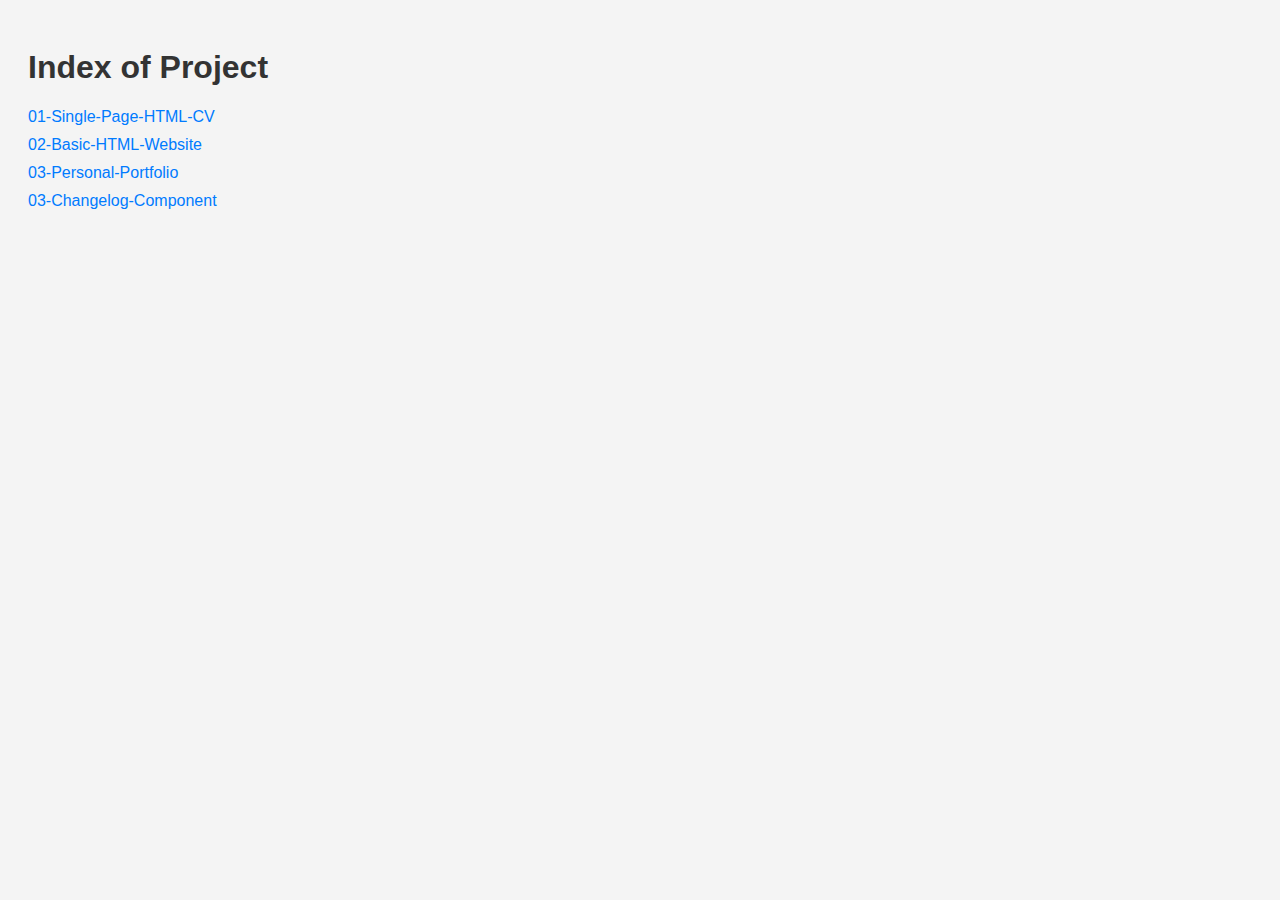
<file: index.html>
<!DOCTYPE html>
<html lang="en">

<head>
    <meta charset="UTF-8">
    <meta name="viewport" content="width=device-width, initial-scale=1.0">
    <title>Index of Project</title>
    <style>
        body {
            font-family: Arial, sans-serif;
            background-color: #f4f4f4;
            color: #333;
            padding: 20px;
        }
        ul {
            list-style-type: none;
            padding: 0;
        }
        li {
            margin: 10px 0;
        }
        a {
            text-decoration: none;
            color: #007BFF;
        }
        a:hover {
            text-decoration: underline;
        }
    </style>
</head>

<body>
    <h1>Index of Project</h1>
    <ul>
        <li><a href="./01-Single-Page-HTML-CV/index.html">01-Single-Page-HTML-CV</a></li>
        <li><a href="./02-Basic-HTML-Website/index.html">02-Basic-HTML-Website</a></li>
        <li><a href="./03-Personal-Portfolio/index.html">03-Personal-Portfolio</a></li>
        <li><a href="./03-Chengelog-Component/index.html">03-Changelog-Component</a></li>
        <!-- Aggiungi altri link alle cartelle qui -->
    </ul>
</body>

</html>
</file>
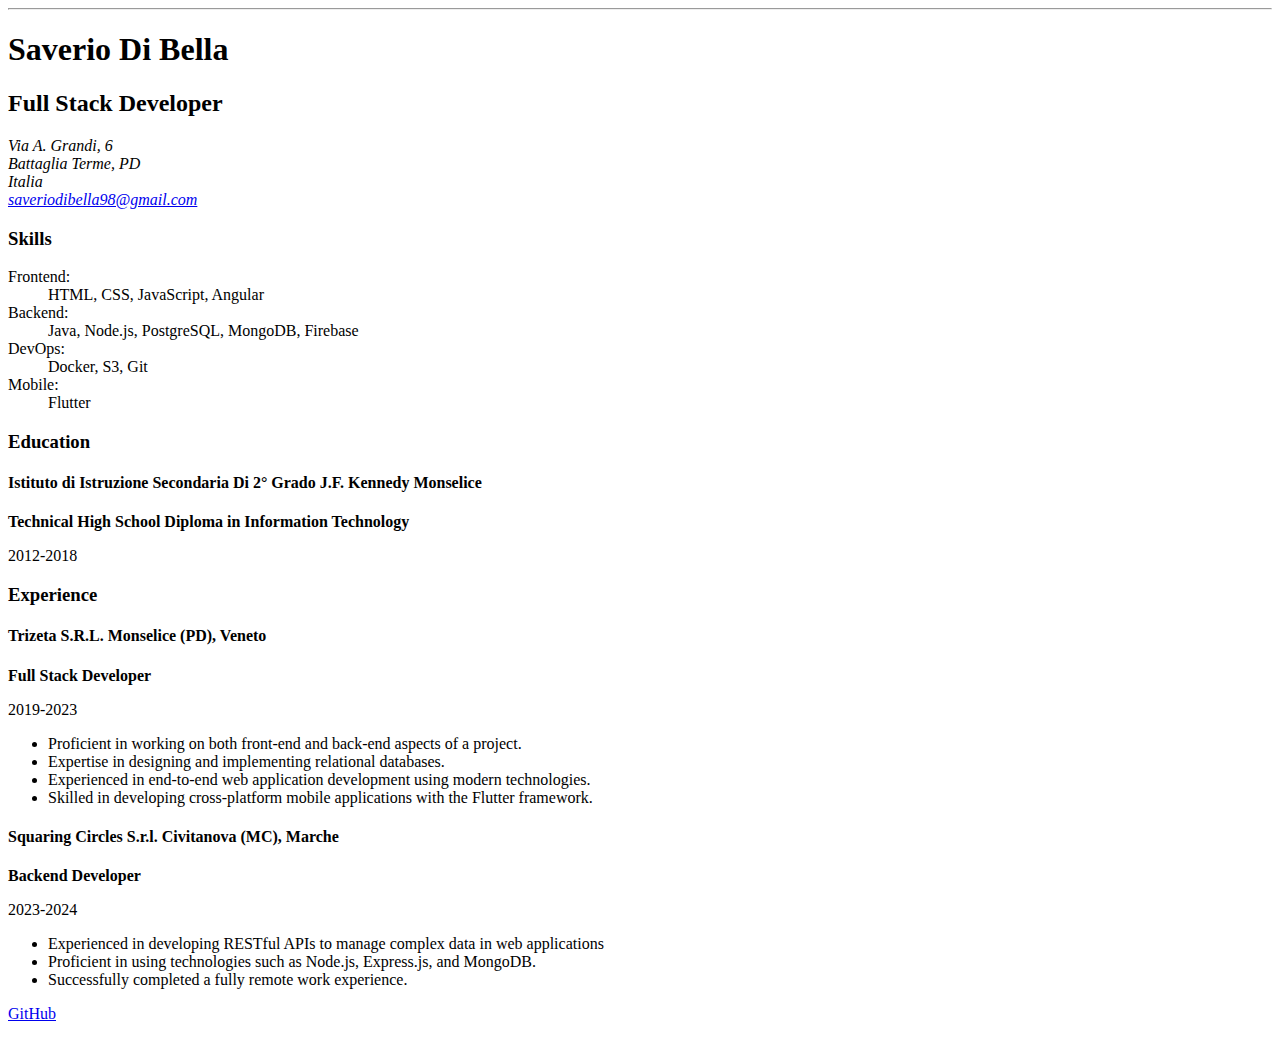
<file: 01-Single-Page-HTML-CV/index.html>
<!DOCTYPE html>
<html lang="en">

<head>
    <meta charset="UTF-8">
    <meta name="viewport" content="width=device-width, initial-scale=1.0">
    <meta name="description" content="Curriculum Vitae of Saverio Di Bella, an experienced Full Stack Developer skilled in HTML, JavaScript, Java, Node.js, and Flutter.">
    <meta name="keywords" content="HTML, CSS, JavaScript, Angular, Java, Node.js, PostgreSQL, MongoDB, Firebase, Docker, S3, Git, Flutter">
    <meta name="author" content="Saverio Di Bella">
    <title>Saverio Di Bella CV</title>

    <!-- Open Graph Tags -->
    <meta property="og:title" content="Saverio Di Bella | Full Stack Developer CV" />
    <meta property="og:description" content="Curriculum Vitae of Saverio Di Bella, an experienced Full Stack Developer skilled in HTML, JavaScript, Java, Node.js, and Flutter." />
    <meta property="og:url" content="https://sdb.razzbe.it/cv" />
    <meta property="og:type" content="website" />

    <link rel="shortcut icon" href="images/favicon-32.ico" type="image/x-icon">
</head>

<body>
    <header>
        <hr>
        <h1>Saverio Di Bella</h1>
        <h2>Full Stack Developer</h2>
        <address>
            Via A. Grandi, 6 <br />
            Battaglia Terme, PD <br />
            Italia <br />
            <a href="mailto:saveriodibella98@gmail.com">saveriodibella98@gmail.com</a><br />
        </address>
    </header>
    <main>
        <section>
            <h3>Skills</h3>
            <dl>
                <dt>Frontend:</dt>
                <dd>HTML, CSS, JavaScript, Angular</dd>
                <dt>Backend:</dt>
                <dd>Java, Node.js, PostgreSQL, MongoDB, Firebase</dd>
                <dt>DevOps:</dt>
                <dd>Docker, S3, Git</dd>
                <dt>Mobile:</dt>
                <dd>Flutter</dd>
            </dl>
        </section>
        <section>
            <h3>Education</h3>
            <article>
                <h4>Istituto di Istruzione Secondaria Di 2&deg; Grado J.F. Kennedy Monselice</h4>
                <strong>Technical High School Diploma in Information Technology</strong>
                <p>2012&hyphen;2018</p>
                
            </article>

        </section>
        <section>
            <h3>Experience</h3>
            <article>
                <h4>Trizeta S.R.L. Monselice (PD), Veneto</h4>
                <strong>Full Stack Developer</strong>
                <p>2019&hyphen;2023</p>
                <ul>
                    <li>Proficient in working on both front-end and back-end aspects of a project.</li>
                    <li>Expertise in designing and implementing relational databases.</li>
                    <li>Experienced in end-to-end web application development using modern technologies.</li>
                    <li>Skilled in developing cross-platform mobile applications with the Flutter framework.</li>
                </ul>
            </article>
            <article>
                <h4>Squaring Circles S.r.l. Civitanova (MC), Marche</h4>
                <strong>Backend Developer</strong>
                <p>2023&hyphen;2024</p>
                <ul>
                    <li>Experienced in developing RESTful APIs to manage complex data in web applications</li>
                    <li>Proficient in using technologies such as Node.js, Express.js, and MongoDB.</li>
                    <li>Successfully completed a fully remote work experience.</li>
                </ul>
            </article>

        </section>

    </main>
    <footer>
        <p>
            <a href="https://github.com/Dibe98" target="_blank">GitHub</a>
        </p>
    </footer>
</body>

</html>
</file>
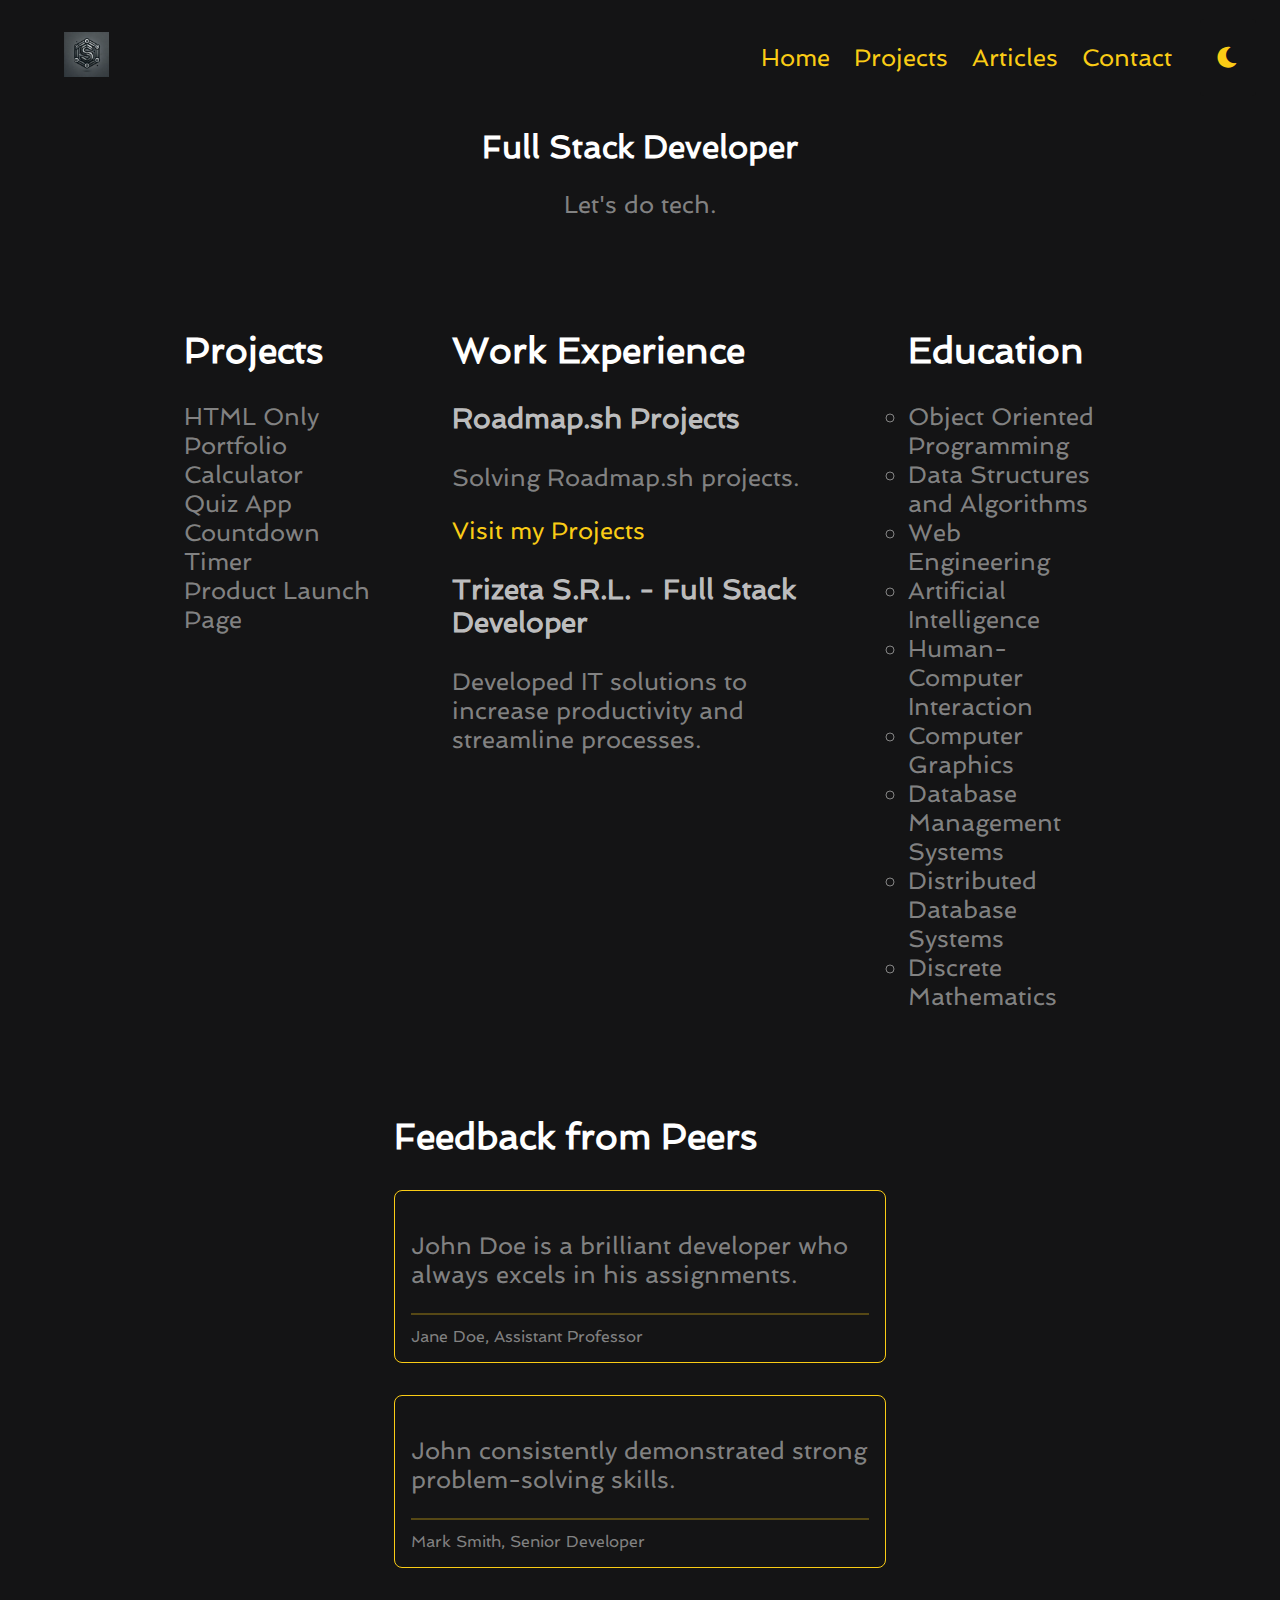
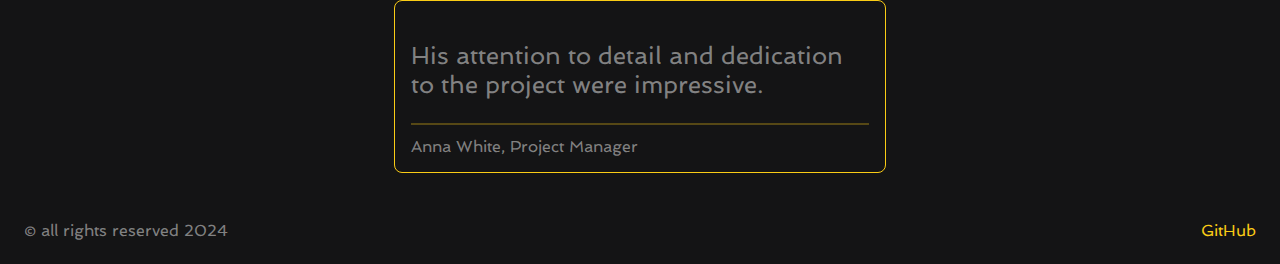
<file: 03-Personal-Portfolio/index.html>
<!DOCTYPE html>
<html lang="en">

<head>
    <meta charset="UTF-8">
    <meta name="viewport" content="width=device-width, initial-scale=1.0">
    <meta name="description"
        content="Saverio Di Bella's personal portfolio website showcasing his skills as a Full Stack Developer.">
    <meta name="keywords"
        content="Full Stack Developer, Saverio Di Bella, Web Developer, Portfolio, HTML, CSS, JavaScript">
    <meta name="author" content="Saverio Di Bella">
    <title>Basic HTML Website</title>
    <link href="https://fonts.googleapis.com/css2?family=Spinnaker&display=swap" rel="stylesheet">
    <link rel="stylesheet" href="style.css">
    <link rel="shortcut icon" href="images/favicon.ico" type="image/x-icon">
    <link rel="stylesheet" href="https://cdnjs.cloudflare.com/ajax/libs/font-awesome/6.0.0-beta3/css/all.min.css">
    <script>
        (function() {
            const savedTheme = localStorage.getItem('theme') || 'dark';
            if (savedTheme === 'light') {
                document.documentElement.classList.add('light-mode');
            }
        })();
    </script>
</head>

<body>
    <header>
        <figure id="logo">
            <img src="images/logo.png" alt="logo" width="100" height="100">
            <figcaption hidden>Logo</figcaption>
        </figure>
        <div class="menu">
            <nav>
                <ul>
                    <li><a href="index.html" aria-current="page">Home</a></li>
                    <li><a href="projects.html">Projects</a></li>
                    <li><a href="articles.html">Articles</a></li>
                    <li><a href="contact.html">Contact</a></li>
                </ul>
            </nav>
            <button id="theme-toggle"> <i id="theme-icon" class="fas fa-moon"></i></button>
        </div>
    </header>
    <main>
        <section class="intro" aria-labelledby="intro">
            <h1 id="intro">Full Stack Developer</h1>
            <p>Let's do tech.</p>
        </section>
        <div class="main-content">
            <section class="sec-project" aria-labelledby="projects">
                <h2 id="projects">Projects</h2>
                <ul>
                    <li>HTML Only Portfolio</li>
                    <li>Calculator</li>
                    <li>Quiz App</li>
                    <li>Countdown Timer</li>
                    <li>Product Launch Page</li>
                </ul>
            </section>

            <section class="sec-workexperience" aria-labelledby="work-experience">
                <h2 id="work-experience">Work Experience</h2>

                <article>
                    <h3>Roadmap.sh Projects</h3>
                    <p>Solving Roadmap.sh projects.</p>
                    <a href="https://roadmap.sh/u/dibejr" target="_blank">Visit my Projects</a>
                </article>
                <article>
                    <h3>Trizeta S.R.L. - Full Stack Developer</h3>
                    <p>Developed IT solutions to increase productivity and streamline processes.</p>
                </article>
            </section>

            <section class="sec-education" aria-labelledby="education">
                <h2 id="education">Education</h2>
                <ul>
                    <li>Object Oriented Programming</li>
                    <li>Data Structures and Algorithms</li>
                    <li>Web Engineering</li>
                    <li>Artificial Intelligence</li>
                    <li>Human-Computer Interaction</li>
                    <li>Computer Graphics</li>
                    <li>Database Management Systems</li>
                    <li>Distributed Database Systems</li>
                    <li>Discrete Mathematics</li>
                </ul>
            </section>
        </div>

        <aside class="reviews" aria-labelledby="reviews">
            <h2 id="reviews">Feedback from Peers</h2>
            <blockquote>
                <p>John Doe is a brilliant developer who always excels in his assignments.</p>
                <hr />
                <footer>Jane Doe, Assistant Professor</footer>
            </blockquote>
            <blockquote>
                <p>John consistently demonstrated strong problem-solving skills.</p>
                <hr />
                <footer>Mark Smith, Senior Developer</footer>
            </blockquote>
            <blockquote>
                <p>His attention to detail and dedication to the project were impressive.</p>
                <hr />
                <footer>Anna White, Project Manager</footer>
            </blockquote>
        </aside>
    </main>
    <footer>
        <p>&copy; all rights reserved 2024</p>
        <p>
            <a href="https://github.com/Dibe98">GitHub</a>
        </p>
    </footer>
    <script src="script.js"></script>
</body>


</html>
</file>
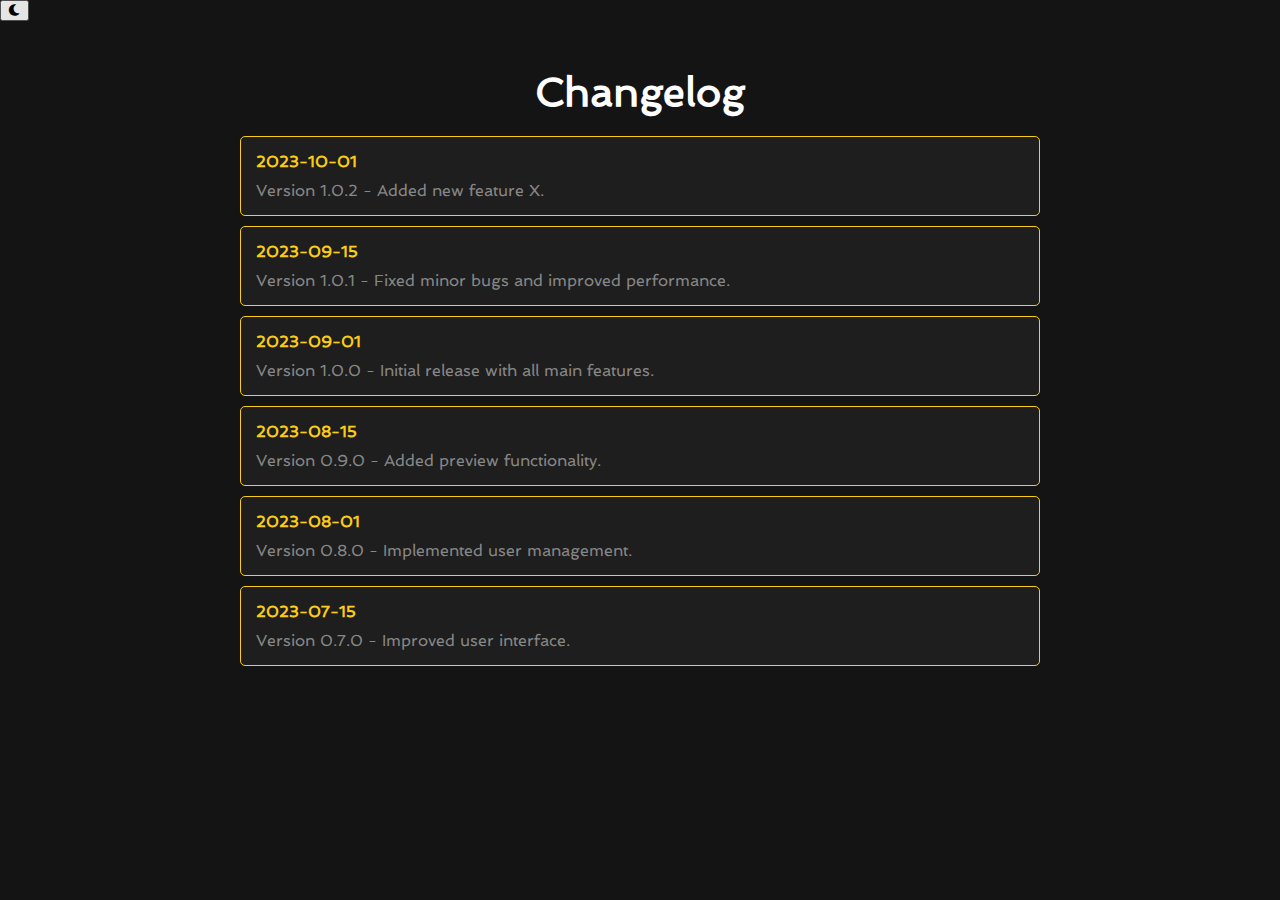
<file: 04-Changelog-Component/index.html>
<!DOCTYPE html>
<html lang="en">

<head>
    <meta charset="UTF-8">
    <meta name="viewport" content="width=device-width, initial-scale=1.0">
    <title>Changelog</title>
    <link href="https://fonts.googleapis.com/css2?family=Spinnaker&display=swap" rel="stylesheet">
    <link rel="stylesheet" href="style.css">
    <link rel="stylesheet" href="https://cdnjs.cloudflare.com/ajax/libs/font-awesome/6.0.0-beta3/css/all.min.css">

     <!-- Fallback per light mode -->
     <style>
        html.light-mode body {
            background-color: #f5f5f5;
        }
    </style>

    <!-- Script inline per applicare il tema subito -->
    <script>
        (function () {
            const savedTheme = localStorage.getItem('theme') || 'dark';
            if (savedTheme === 'light') {
                document.documentElement.classList.add('light-mode');
            }
        })();
    </script>
</head>

<body>
    <button id="theme-toggle"> <i id="theme-icon" class="fas fa-moon"></i></button>
    <section class="centered-content">
        <h1 class="title">Changelog</h1>
        <ul>
            <li><span class="date">2023-10-01</span> Version 1.0.2 - Added new feature X.</li>
            <li><span class="date">2023-09-15</span> Version 1.0.1 - Fixed minor bugs and improved performance.</li>
            <li><span class="date">2023-09-01</span> Version 1.0.0 - Initial release with all main features.</li>
            <li><span class="date">2023-08-15</span> Version 0.9.0 - Added preview functionality.</li>
            <li><span class="date">2023-08-01</span> Version 0.8.0 - Implemented user management.</li>
            <li><span class="date">2023-07-15</span> Version 0.7.0 - Improved user interface.</li>
        </ul>
    </section>
    <script src="script.js"></script>
</body>

</html>
</file>
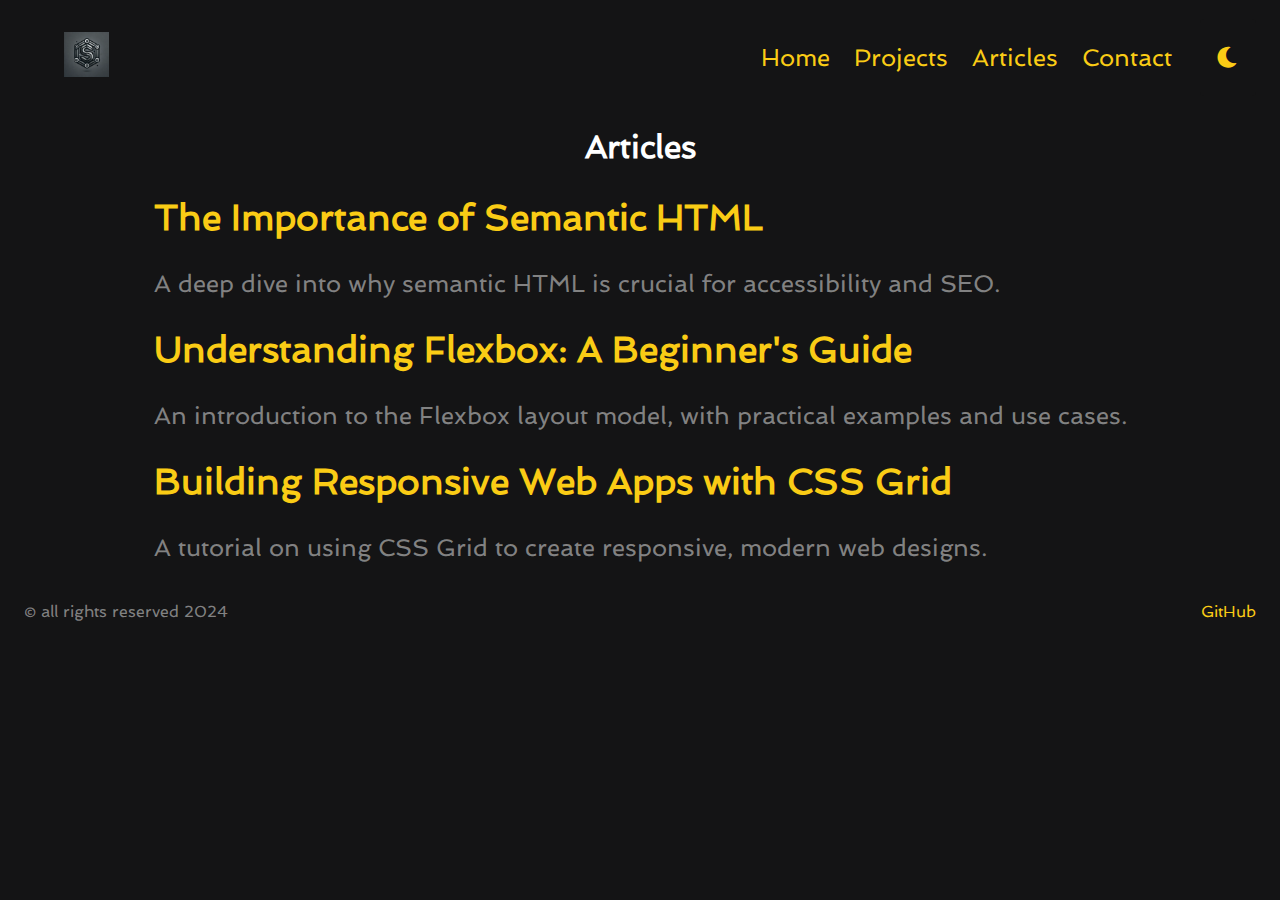
<file: 03-Personal-Portfolio/articles.html>
<!DOCTYPE html>
<html lang="en">

<head>
    <meta charset="UTF-8">
    <meta name="viewport" content="width=device-width, initial-scale=1.0">
    <meta name="description"
        content="Read Saverio Di Bella's articles on web development, covering topics like semantic HTML, Flexbox, and CSS Grid.">
    <meta name="keywords" content="Web Development Articles, Semantic HTML, Flexbox, CSS Grid, Saverio Di Bella">
    <meta name="author" content="Saverio Di Bella">
    <title>Articles | Basic HTML Website</title>
    <link href="https://fonts.googleapis.com/css2?family=Spinnaker&display=swap" rel="stylesheet">
    <link rel="stylesheet" href="style.css">
    <link rel="shortcut icon" href="images/favicon.ico" type="image/x-icon">
    <link rel="stylesheet" href="https://cdnjs.cloudflare.com/ajax/libs/font-awesome/6.0.0-beta3/css/all.min.css">
    <script>
        (function() {
            const savedTheme = localStorage.getItem('theme') || 'dark';
            if (savedTheme === 'light') {
                document.documentElement.classList.add('light-mode');
            }
        })();
    </script>
</head>

<body>
    <header>
        <figure id="logo">
            <img src="images/logo.png" alt="logo" width="100" height="100">
            <figcaption hidden>Logo</figcaption>
        </figure>
        <div class="menu">
            <nav>
                <ul>
                    <li><a href="index.html">Home</a></li>
                    <li><a href="projects.html">Projects</a></li>
                    <li><a href="articles.html" aria-current="page">Articles</a></li>
                    <li><a href="contact.html">Contact</a></li>
                </ul>
            </nav>
            <button id="theme-toggle"> <i id="theme-icon" class="fas fa-moon"></i></button>
        </div>
    </header>
    <main class="main">
        <section aria-labelledby="articles-heading">
            <h1 id="articles-heading">Articles</h1>

            <article aria-labelledby="article1-title">
                <h2 id="article1-title"><a href="article1.html">The Importance of Semantic HTML</a></h2>
                <p>A deep dive into why semantic HTML is crucial for accessibility and SEO.</p>
            </article>

            <article aria-labelledby="article2-title">
                <h2 id="article2-title"><a href="article2.html">Understanding Flexbox: A Beginner's Guide</a></h2>
                <p>An introduction to the Flexbox layout model, with practical examples and use cases.</p>
            </article>

            <article aria-labelledby="article3-title">
                <h2 id="article3-title"><a href="article3.html">Building Responsive Web Apps with CSS Grid</a></h2>
                <p>A tutorial on using CSS Grid to create responsive, modern web designs.</p>
            </article>
        </section>
    </main>
    <footer>
        <p>&copy; all rights reserved 2024</p>
        <p>
            <a href="https://github.com/Dibe98">GitHub</a>
        </p>
    </footer>
    <script src="script.js"></script>
</body>

</html>
</file>
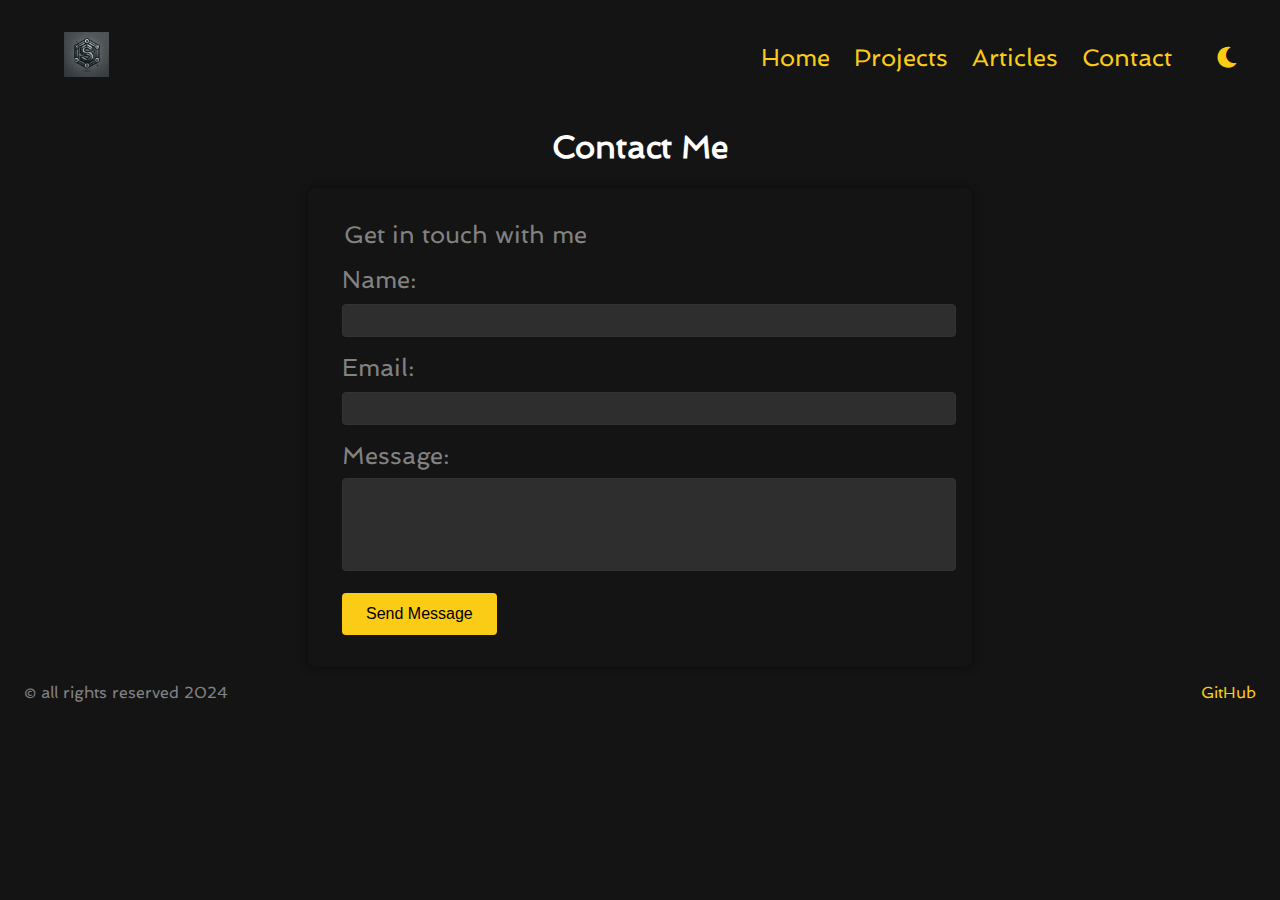
<file: 03-Personal-Portfolio/contact.html>
<!DOCTYPE html>
<html lang="en">

<head>
    <meta charset="UTF-8">
    <meta name="viewport" content="width=device-width, initial-scale=1.0">
    <meta name="description"
        content="Contact Saverio Di Bella, Full Stack Developer, for web development projects or collaborations.">
    <meta name="keywords"
        content="Contact, Saverio Di Bella, Full Stack Developer, Web Developer, Get in Touch, Collaboration">
    <meta name="author" content="Saverio Di Bella">
    <title>Contact | Basic HTML Website</title>
    <link href="https://fonts.googleapis.com/css2?family=Spinnaker&display=swap" rel="stylesheet">
    <link rel="stylesheet" href="style.css">
    <link rel="shortcut icon" href="images/favicon.ico" type="image/x-icon">
    <link rel="stylesheet" href="https://cdnjs.cloudflare.com/ajax/libs/font-awesome/6.0.0-beta3/css/all.min.css">
    <script>
        (function() {
            const savedTheme = localStorage.getItem('theme') || 'dark';
            if (savedTheme === 'light') {
                document.documentElement.classList.add('light-mode');
            }
        })();
    </script>
</head>

<body>
    <header>
        <figure id="logo">
            <img src="images/logo.png" alt="logo" width="100" height="100">
            <figcaption hidden>Logo</figcaption>
        </figure>
        <div class="menu">
            <nav>
                <ul>
                    <li><a href="index.html">Home</a></li>
                    <li><a href="projects.html">Projects</a></li>
                    <li><a href="articles.html">Articles</a></li>
                    <li><a href="contact.html" aria-current="page">Contact</a></li>
                </ul>
            </nav>
            <button id="theme-toggle"> <i id="theme-icon" class="fas fa-moon"></i></button>
        </div>
    </header>
    <main>
        <section aria-labelledby="contact-heading">
            <h1 id="contact-heading">Contact Me</h1>
            <form action="submit_form.php" method="POST">
                <fieldset>
                    <legend>Get in touch with me</legend>

                    <label for="name">Name:</label>
                    <input type="text" id="name" name="name" required>

                    <label for="email">Email:</label>
                    <input type="email" id="email" name="email" required>

                    <label for="message">Message:</label>
                    <textarea id="message" name="message" rows="5" required></textarea>

                    <button type="submit">Send Message</button>
                </fieldset>
            </form>
        </section>
    </main>
    <footer>
        <p>&copy; all rights reserved 2024</p>
        <p>
            <a href="https://github.com/Dibe98">GitHub</a>
        </p>
    </footer>
    <script src="script.js"></script>
</body>

</html>
</file>
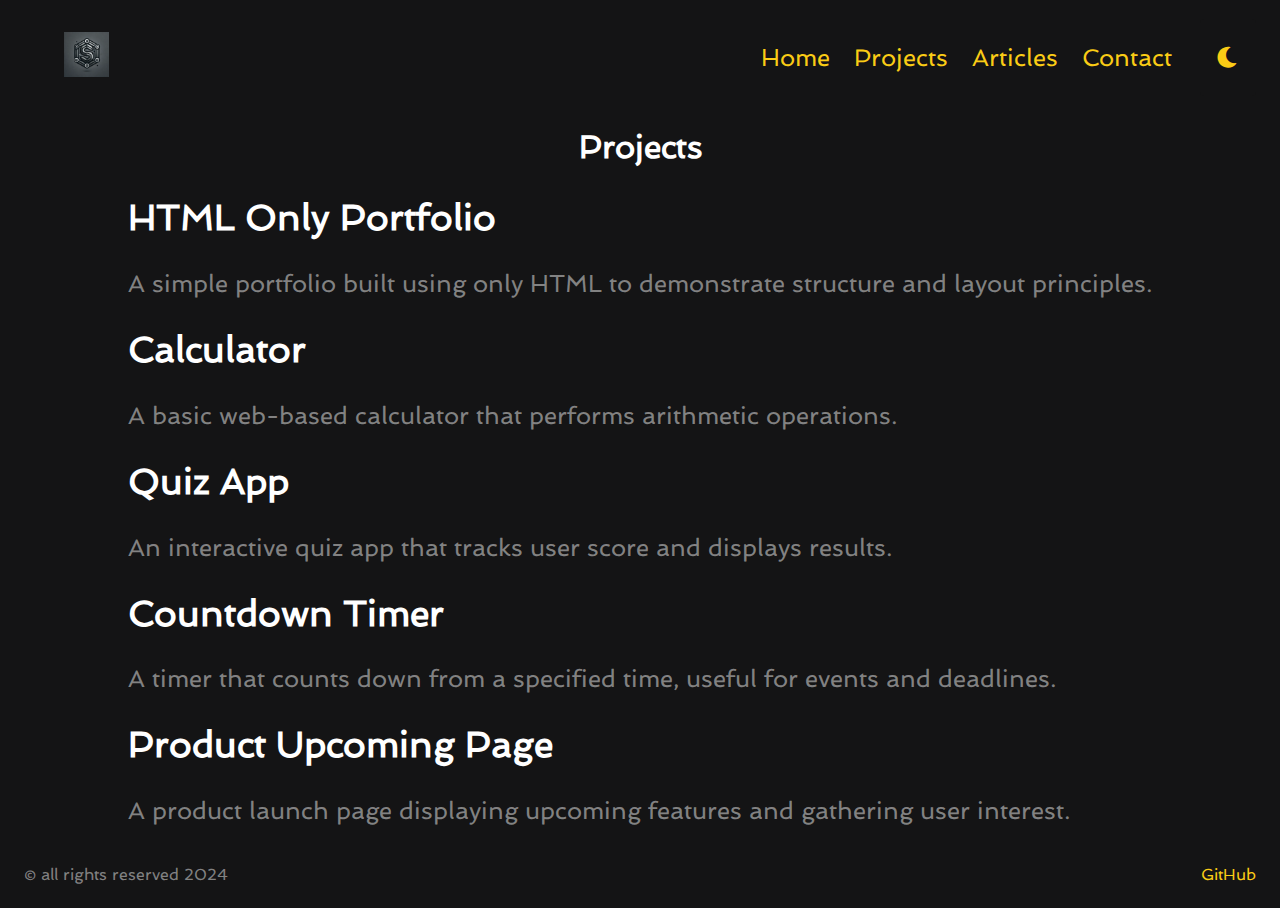
<file: 03-Personal-Portfolio/projects.html>
<!DOCTYPE html>
<html lang="en">

<head>
    <meta charset="UTF-8">
    <meta name="viewport" content="width=device-width, initial-scale=1.0">
    <meta name="description"
        content="Showcase of Saverio Di Bella's web development projects, including HTML, JavaScript, and CSS projects.">
    <meta name="keywords"
        content="Web Development Projects, Saverio Di Bella, Portfolio, HTML Projects, JavaScript Projects, CSS Projects">
    <meta name="author" content="Saverio Di Bella">
    <title>Projects | Basic HTML Website</title>
    <link href="https://fonts.googleapis.com/css2?family=Spinnaker&display=swap" rel="stylesheet">
    <link rel="stylesheet" href="style.css">
    <link rel="shortcut icon" href="images/favicon.ico" type="image/x-icon">
    <link rel="stylesheet" href="https://cdnjs.cloudflare.com/ajax/libs/font-awesome/6.0.0-beta3/css/all.min.css">
    <script>
        (function() {
            const savedTheme = localStorage.getItem('theme') || 'dark';
            if (savedTheme === 'light') {
                document.documentElement.classList.add('light-mode');
            }
        })();
    </script>
</head>

<body>
    <header>
        <figure id="logo">
            <img src="images/logo.png" alt="logo" width="100" height="100">
            <figcaption hidden>Logo</figcaption>
        </figure>
        <div class="menu">
            <nav>
                <ul>
                    <li><a href="index.html" aria-current="page">Home</a></li>
                    <li><a href="projects.html">Projects</a></li>
                    <li><a href="articles.html">Articles</a></li>
                    <li><a href="contact.html">Contact</a></li>
                </ul>
            </nav>
            <button id="theme-toggle"> <i id="theme-icon" class="fas fa-moon"></i></button>
        </div>
    </header>
    <main class="main">
        <section aria-labelledby="projects">
            <h1 id="projects">Projects</h1>

            <article aria-labelledby="html-portfolio">
                <h2 id="html-portfolio">HTML Only Portfolio</h2>
                <p>A simple portfolio built using only HTML to demonstrate structure and layout principles.</p>
            </article>

            <article aria-labelledby="calculator-project">
                <h2 id="calculator-project">Calculator</h2>
                <p>A basic web-based calculator that performs arithmetic operations.</p>
            </article>

            <article aria-labelledby="quiz-app-project">
                <h2 id="quiz-app-project">Quiz App</h2>
                <p>An interactive quiz app that tracks user score and displays results.</p>
            </article>

            <article aria-labelledby="countdown-timer-project">
                <h2 id="countdown-timer-project">Countdown Timer</h2>
                <p>A timer that counts down from a specified time, useful for events and deadlines.</p>
            </article>

            <article aria-labelledby="product-upcoming-project">
                <h2 id="product-upcoming-project">Product Upcoming Page</h2>
                <p>A product launch page displaying upcoming features and gathering user interest.</p>
            </article>
        </section>
    </main>
    <footer>
        <p>&copy; all rights reserved 2024</p>
        <p>
            <a href="https://github.com/Dibe98">GitHub</a>
        </p>
    </footer>
    <script src="script.js"></script>
</body>

</html>
</file>
<file: 03-Personal-Portfolio/style.css>
:root {
    --primary-color: #FACC15;
    --background-color: #141415;
    --text-color: #ffffff7a;
    --title-color: #ffffff;
    --title-color-two: #ffffffbe;
    --font-family: "Spinnaker", sans-serif;
    --card-background-color: #1e1e1e;
    --input-color: #2e2e2e;
}

.light-mode :root {
    --background-color: #f5f5f5;
    --title-color: #000;
    --text-color: #333;
    --title-color-two: #000000be;
    --card-background-color: #fff;
    --input-color: #fff;
}

body.light-mode {
    --background-color: #f5f5f5;
    --title-color: #000;
    --text-color: #333;
    --title-color-two: #000000be;
    --card-background-color: #fff;
    --input-color: #fff;
}

body {
    font-family: var(--font-family);
    background: var(--background-color);
    color: var(--text-color);
    font-size: 1.5rem;
    display: flex;
    flex-direction: column;
    padding: 0 1rem;
}
.menu {
    display: flex;
    flex-direction: row;
}

#theme-toggle {
    background-color: var(--background-color);
    border: none;
    color: var(--primary-color);
    padding: 0.5rem 1rem;
    cursor: pointer;
    font-size: 1.5rem;
    border-radius: 0.25rem;
    margin-left: 1rem;
}

#theme-toggle:hover {
    color: var(--background-color);
    background-color: #e5b700;
}

header {
    display: flex;
    flex-direction: row;
    justify-content: space-between;
    align-items: center;
}

figure img {
    width: 2.8125rem; /* 45px / 16 = 2.8125rem */
    height: 2.8125rem; /* 45px / 16 = 2.8125rem */
}

ul {
    display: flex;
    padding: 0;
    list-style: none;
}

nav ul li a:hover {
    outline: 0.0625rem solid var(--primary-color); /* 1px / 16 = 0.0625rem */
    border-radius: 0.3125rem; /* 5px / 16 = 0.3125rem */
}

nav ul li a {
    padding: 0.25rem 0.5rem;
    margin: 0 0.25rem;
}

a {
    color: var(--primary-color);
    text-decoration: none;
}

main {
    flex-direction: column;
    justify-content: center;
}

.intro {
    text-align: center;
}

h1 {
    color: var(--title-color);
    font-size: 2rem;
}

h2 {
    color: var(--title-color);
}

h3 {
    color: var(--title-color-two);
}

.main-content {
    display: grid;
    grid-template-columns: 1fr 2fr 1fr; /* La colonna centrale è il doppio delle altre */
    grid-gap: 5rem;
    margin: 5rem 10rem;
}

section ul {
    flex-direction: column;
}

.sec-education ul {
    list-style: circle;
}

aside {
    width: 40%;
    align-items: center;
    margin: auto;
}

aside blockquote {
    text-align: center;
    border: var(--primary-color) 1px solid;
    border-radius: 0.5rem;
    padding: 1rem;
    text-align: start;
    margin: 2rem 0
}

blockquote hr {
    border: #facc1549 0.5px solid;
}

footer {
    display: flex;
    justify-content: space-between;
    font-size: 1rem;
}

.main {
    display: flex;
    flex-direction: row;
}

.main section h1 {
    text-align: center;
}

/* Stili per il form di contatto */
form {
    background: --card-background-color;
    padding: 2rem;
    border-radius: 0.5rem;
    box-shadow: 0 0 10px rgba(0, 0, 0, 0.5);
    max-width: 600px;
    margin: 0 auto;
}

fieldset {
    border: none;
    padding: 0;
}

legend {
    font-size: 1.5rem;
    margin-bottom: 1rem;
    color: var(--text-color);
}

label {
    display: block;
    margin-bottom: 0.5rem;
    color: var(--text-color);
}

input, textarea {
    width: 100%;
    padding: 0.5rem;
    margin-bottom: 1rem;
    border: 1px solid #333;
    border-radius: 0.25rem;
    background: var(--input-color);
    color: var(--text-color);
}

button {
    background: var(--primary-color);
    color: #000;
    padding: 0.75rem 1.5rem;
    border: none;
    border-radius: 0.25rem;
    cursor: pointer;
    font-size: 1rem;
}

button:hover {
    background: #e5b700;
}
#contact-heading {
    text-align: center;
}

textarea {
    resize: none;
}

@media (max-width: 768px) {
    body {
        font-size: 1rem;
    }

    header {
        flex-direction: column;
        align-items: center;
        justify-content: space-between;
    }
    nav {
        width: 100%;
    }

    nav ul {
        font-size: 1.5rem;
        flex-direction: row;
        width: 100%;
    }

    nav ul li {
        width: 100%;
        text-align: center;
    }

    nav ul li a {
        display: block;
        width: 100%;
        padding: 0.5rem 0;
    }

    .main-content {
        padding: 0 0.5rem;
        display: flex;
        flex-direction: column;
        margin: 0.5rem 1rem;
        grid-gap: none;
    }
    .main-content section h2 {
        text-align: center;
    }

    .sec-project, .sec-workexperience, .sec-education {
        margin-bottom: 1rem;
    }

    .reviews blockquote {
        margin-bottom: 1rem;
    }

    aside {
        width: 90%;
    }
}
</file>
<file: 04-Changelog-Component/style.css>
:root {
    --primary-color: #FACC15;
    --background-color: #141415;
    --text-color: #ffffff7a;
    --title-color: #ffffff;
    --title-color-two: #ffffffbe;
    --font-family: "Spinnaker", sans-serif;
    --card-background-color: #1e1e1e;
    --input-color: #2e2e2e;
}

html.light-mode {
    --background-color: #f5f5f5;
    --title-color: #000;
    --text-color: #333;
    --title-color-two: #000000be;
    --card-background-color: #fff;
    --input-color: #fff;
}


body {
    background-color: var(--background-color);
    color: var(--text-color);
    font-family: var(--font-family);
    margin: 0;
    padding: 0;
}

.centered-content {
    max-width: 800px;
    margin: 0 auto;
    padding: 20px;
    position: relative;
}

.centered-content::before {
    content: '';
    position: absolute;
    top: 0;
    bottom: 0;
    left: 30px;
    width: 2px;
    background-color: transparent; /* Change to transparent to remove the line */
}

.title {
    text-align: center;
    font-size: 2.5em;
    margin-bottom: 20px;
    color: var(--title-color);
}

ul {
    list-style-type: none;
    padding: 0;
    position: relative;
    padding-left: 0;
}

li {
    background-color: var(--card-background-color);
    margin: 10px 0;
    padding: 15px;
    border-radius: 5px;
    transition: background-color 0.3s;
    position: relative;
    display: flex;
    flex-direction: column;
    align-items: flex-start;
    border: var(--primary-color) solid 1px;
}

li:hover {
    background-color: var(--input-color);
}

li::before {
    content: '';
    position: absolute;
    left: 20px;
    top: 0;
    bottom: 0;
    width: 2px;
    background-color: transparent; /* Change to transparent to remove the line */
}

li::after {
    content: '';
    position: absolute;
    left: 15px;
    top: 20px;
    width: 10px;
    height: 10px;
    background-color: transparent; /* Change to transparent to remove the dots */
    border-radius: 50%;
}

.date {
    font-weight: bold;
    color: var(--primary-color);
    margin-bottom: 10px;
}
</file>
